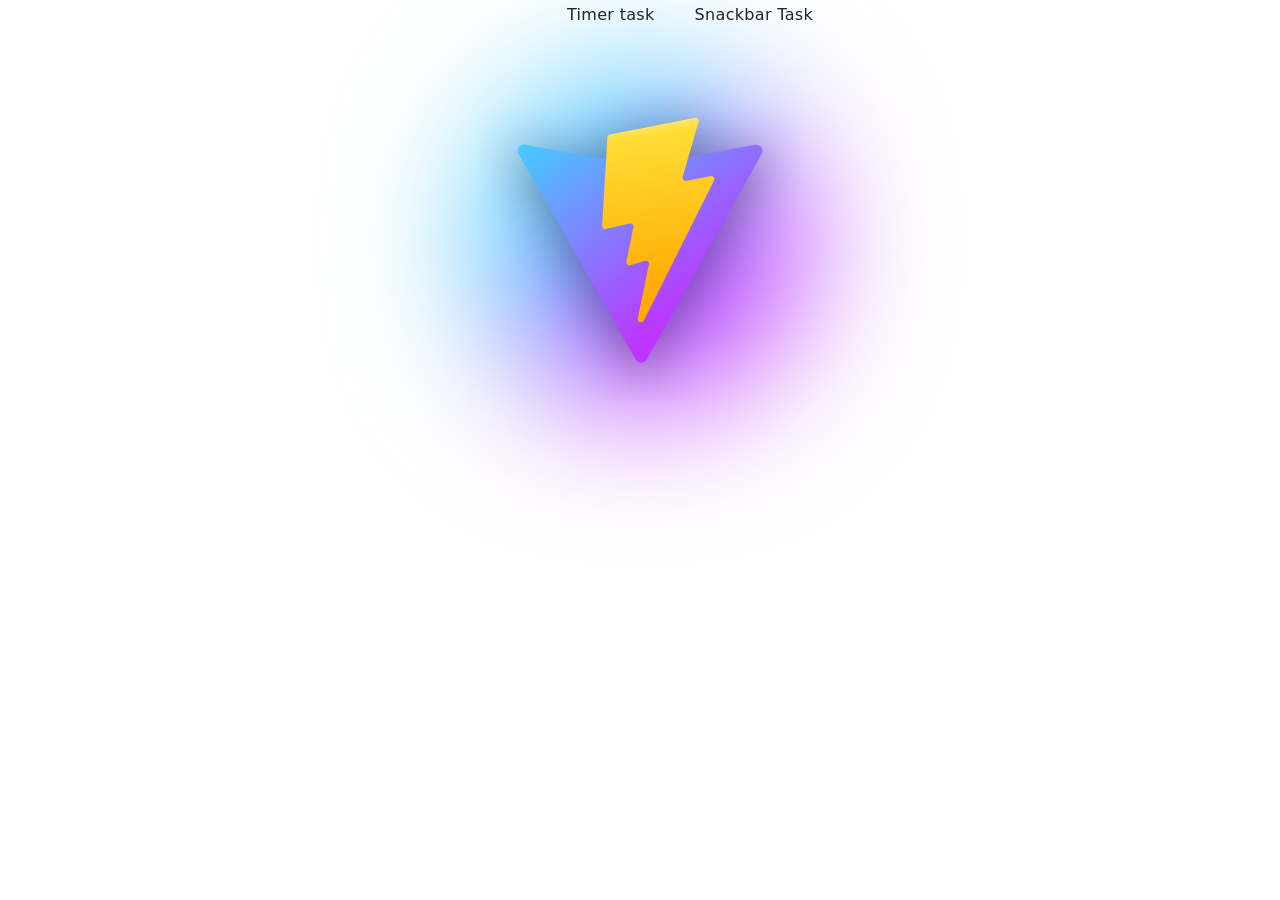
<file: src/index.html>
<!doctype html>
<html lang="en">
  <head>
    <meta charset="UTF-8" />
    <link rel="icon" type="image/svg+xml" href="/favicon.svg" />
    <meta name="viewport" content="width=device-width, initial-scale=1.0" />
    <title>Vanilla App Template</title>
    <link rel="stylesheet" href="./css/styles.css" />
  </head>
  <body>
    <div class="container">
      <nav class="nav">
        <a class="nav-logo" href="./index.html" aria-label="Site logo">
          <svg class="nav-logo-icon" width="100" height="30">
            <use href="{=$icon-path}"></use>
          </svg>
        </a>
        <ul class="nav-list">
          <li class="nav-item">
            <a class="nav-link {=$highlight-act}" href="./1-timer.html"
              >Timer task</a
            >
          </li>
          <li class="nav-item">
            <a class="nav-link {=$highlight-curr}" href="./2-snackbar.html"
              >Snackbar Task</a
            >
          </li>
        </ul>
      </nav>
    </div>
    <section class="vite-promo">
      <div class="container">
        <div class="vite-promo-thumb">
          <a
            class="vite-promo-link"
            href="https://vitejs.dev/"
            target="_blank"
            rel="noopener noreferrer"
            aria-label="Link to Vite official website"
            title="Vite.js  build tool"
          >
            <img
              class="pic"
              src="img/vite-logo.png"
              alt="Vite logo"
              width="640"
              height="640"
            />
          </a>
        </div>
      </div>
    </section>
  </body>
</html>
</file>
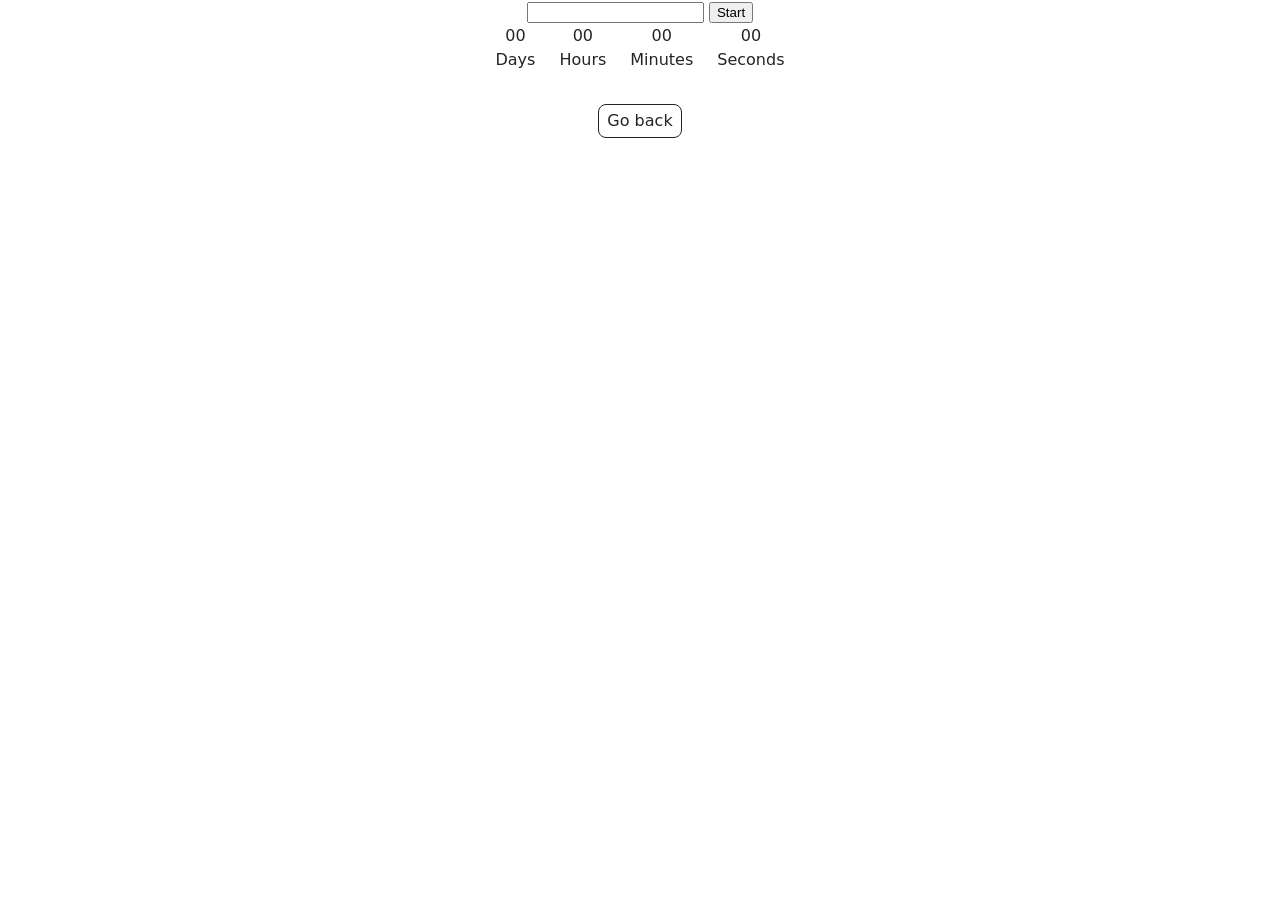
<file: src/1-timer.html>
<!doctype html>
<html lang="en">
  <head>
    <meta charset="UTF-8" />
    <meta http-equiv="X-UA-Compatible" content="IE=edge" />
    <meta name="viewport" content="width=device-width, initial-scale=1.0" />
    <title>Page 2</title>
    <link rel="stylesheet" href="./css/styles.css" />
  </head>
  <body>
    <main>
      <div class="container">
        <input type="text" id="datetime-picker" />
        <button type="button" data-start>Start</button>
        <div class="timer">
          <div class="field">
            <span class="value" data-days>00</span>
            <span class="label">Days</span>
          </div>
          <div class="field">
            <span class="value" data-hours>00</span>
            <span class="label">Hours</span>
          </div>
          <div class="field">
            <span class="value" data-minutes>00</span>
            <span class="label">Minutes</span>
          </div>
          <div class="field">
            <span class="value" data-seconds>00</span>
            <span class="label">Seconds</span>
          </div>
        </div>
      </div>
      <a class="back-link" href="./index.html">Go back</a>
    </main>
    <script type="module" src="./js/1-timer.js"></script>
  </body>
</html>
</file>
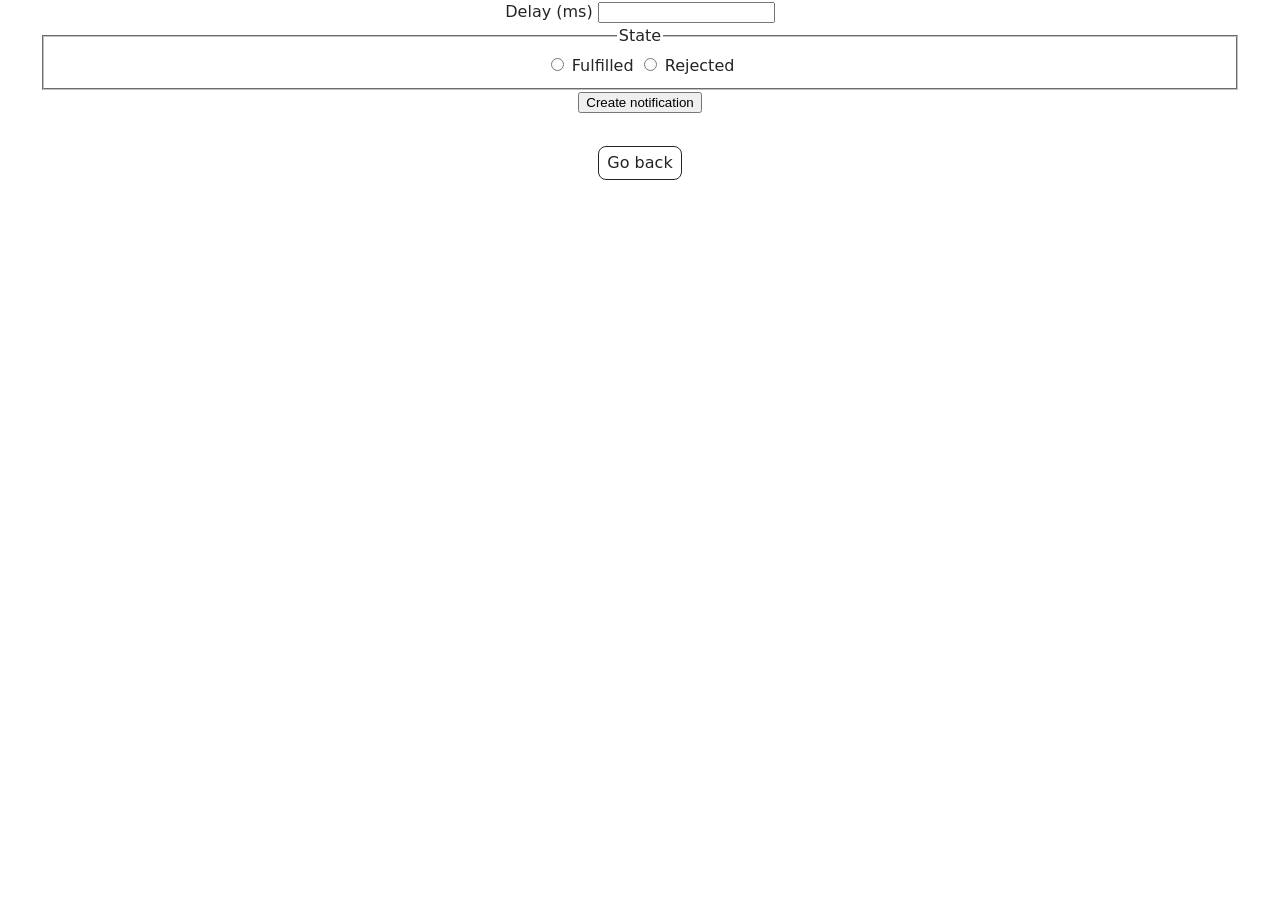
<file: src/2-snackbar.html>
<!doctype html>
<html lang="en">
  <head>
    <meta charset="UTF-8" />
    <meta http-equiv="X-UA-Compatible" content="IE=edge" />
    <meta name="viewport" content="width=device-width, initial-scale=1.0" />
    <title>Page 3</title>
    <link rel="stylesheet" href="./css/styles.css" />
  </head>
  <body>
    <main>
      <div class="container">
        <form class="form">
          <label>
            Delay (ms)
            <input type="number" name="delay" required />
          </label>
          <fieldset>
            <legend>State</legend>
            <label>
              <input type="radio" name="state" value="fulfilled" required />
              Fulfilled
            </label>
            <label>
              <input type="radio" name="state" value="rejected" required />
              Rejected
            </label>
          </fieldset>
          <button type="submit">Create notification</button>
        </form>
      </div>
      <a class="back-link" href="./index.html">Go back</a>
    </main>
    <script type="module" src="./js/2-snackbar.js"></script>
  </body>
</html>
</file>
<file: src/css/styles.css>
/**
  |============================
  | include css partials with
  | default @import url()
  |============================
*/
/* Common styles */
@import url('./reset.css');
@import url('./base.css');
@import url('./container.css');
@import url('./animations.css');

/* Sections style */
@import url('./header.css');
@import url('./vite-promo.css');
@import url('./back-link.css');
@import url('./timer.css');
</file>
